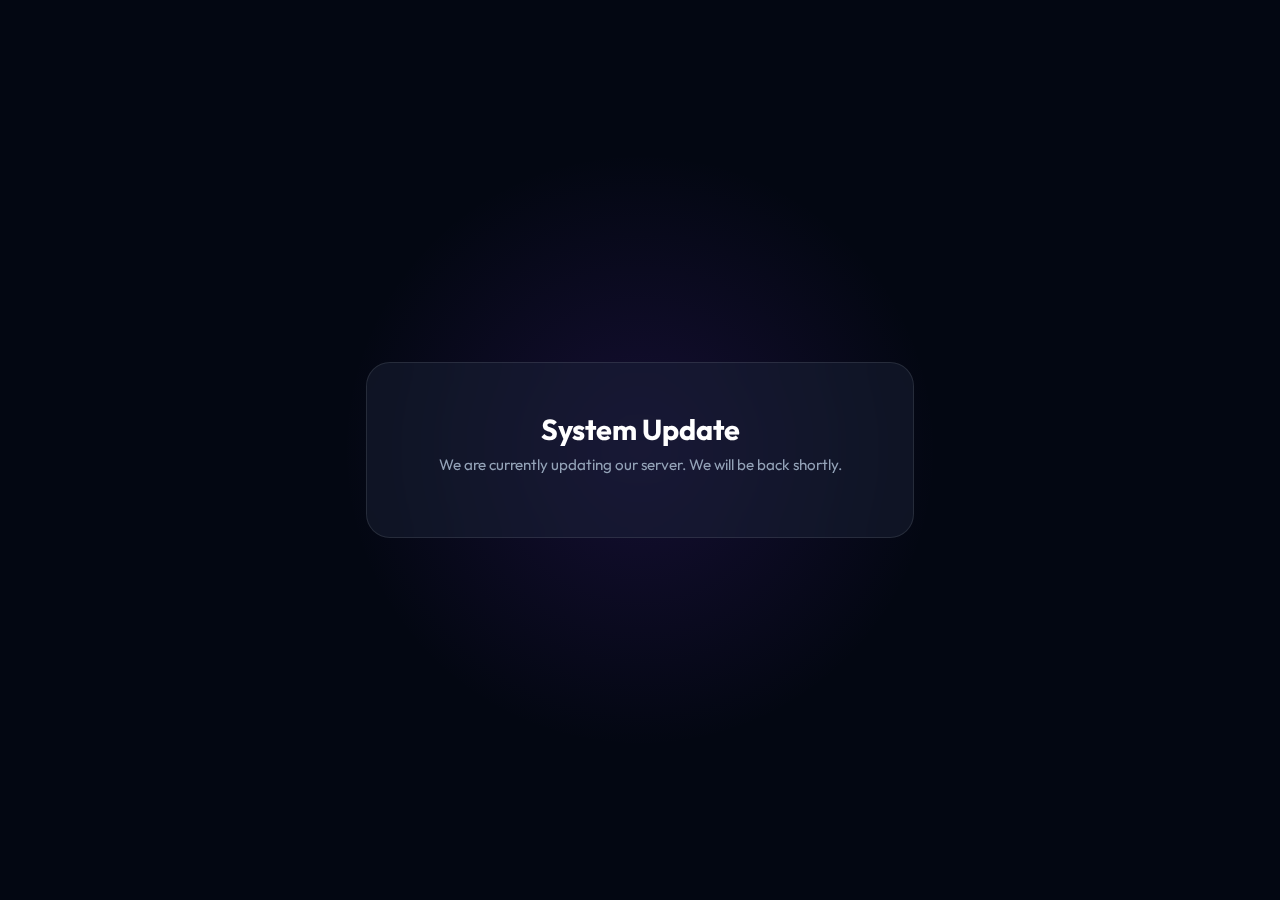
<file: hosting/Test/index.html>
<!DOCTYPE html>
<html lang="en">
<head>
    <meta charset="UTF-8">
    <meta name="viewport" content="width=device-width, initial-scale=1.0">
    <title>Maintenance Mode | Test</title>
    <style>
        @import url('https://fonts.googleapis.com/css2?family=Outfit:wght@300;500;700&display=swap');
        body { margin: 0; padding: 0; font-family: 'Outfit', sans-serif; background-color: #030712; color: #fff; display: flex; justify-content: center; align-items: center; min-height: 100vh; overflow: hidden; position: relative; }
        .glow { position: absolute; width: 600px; height: 600px; background: radial-gradient(circle, rgba(124, 58, 237, 0.15) 0%, transparent 70%); top: 50%; left: 50%; transform: translate(-50%, -50%); z-index: 0; }
        .card { position: relative; z-index: 10; background: rgba(30, 41, 59, 0.4); backdrop-filter: blur(20px); border: 1px solid rgba(255, 255, 255, 0.1); padding: 3rem; border-radius: 24px; text-align: center; max-width: 450px; width: 90%; }
        h1 { margin: 0; font-size: 1.8rem; font-weight: 700; color: #fff; }
        p { color: #94a3b8; font-size: 0.95rem; margin-top: 0.5rem; }
    </style>
</head>
<body>
    <div class="glow"></div>
    <div class="card">
        <h1>System Update</h1>
        <p>We are currently updating our server. We will be back shortly.</p>
    </div>
</body>
</html>
</file>
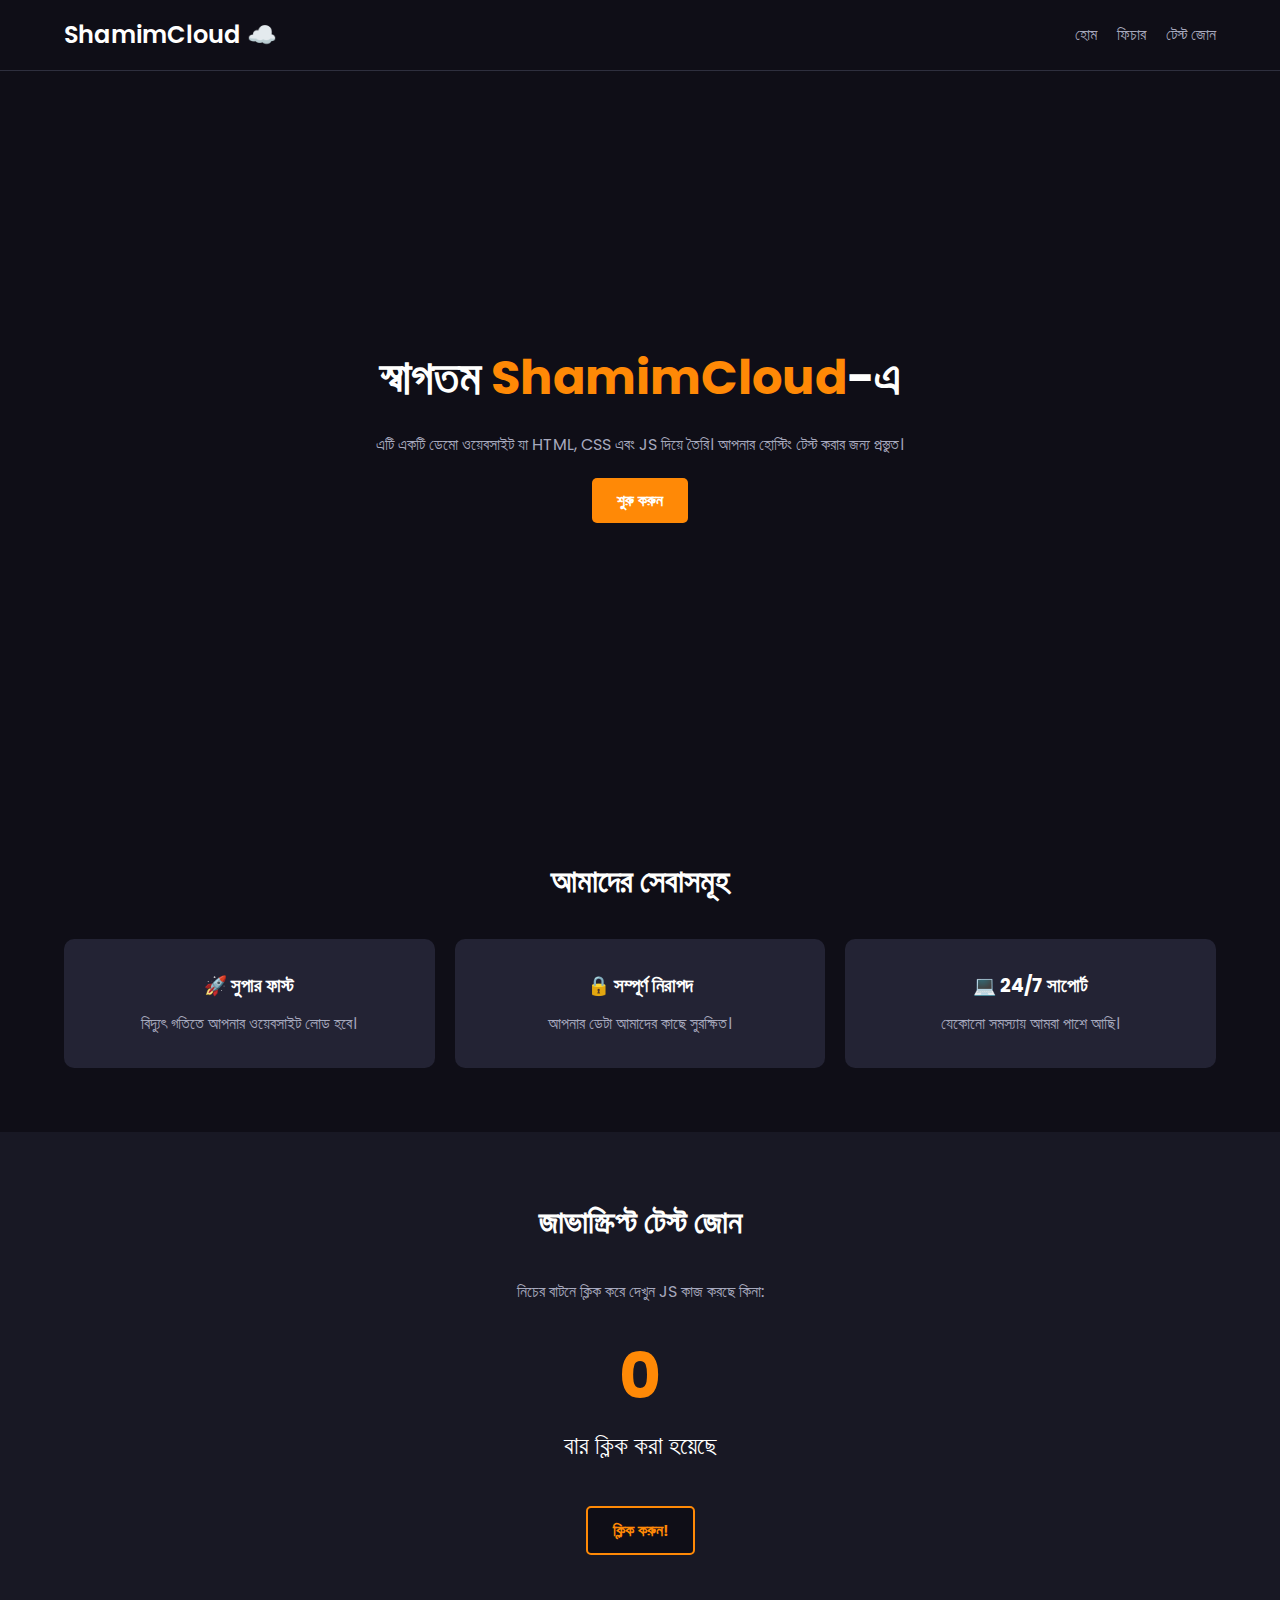
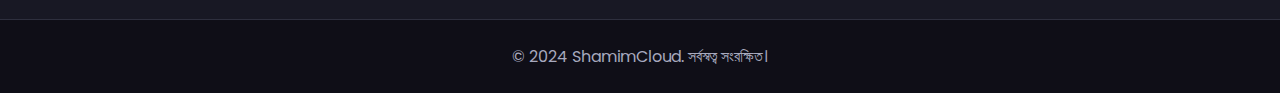
<file: hosting/ShamimCloud/index_bak.html>
<!DOCTYPE html>
<html lang="bn">

<head>
    <meta charset="UTF-8">
    <meta name="viewport" content="width=device-width, initial-scale=1.0">
    <title>ShamimCloud - ডেমো সাইট</title>
    <link rel="stylesheet" href="style.css">
    <link href="https://fonts.googleapis.com/css2?family=Poppins:wght@300;400;600&display=swap" rel="stylesheet">
</head>

<body>

    <nav class="navbar">
        <div class="logo">ShamimCloud ☁️</div>
        <ul class="nav-links">
            <li><a href="#hero">হোম</a></li>
            <li><a href="#features">ফিচার</a></li>
            <li><a href="#test-zone">টেস্ট জোন</a></li>
        </ul>
    </nav>

    <section id="hero" class="hero-section">
        <div class="hero-content">
            <h1>স্বাগতম <span class="highlight">ShamimCloud</span>-এ</h1>
            <p>এটি একটি ডেমো ওয়েবসাইট যা HTML, CSS এবং JS দিয়ে তৈরি। আপনার হোস্টিং টেস্ট করার জন্য প্রস্তুত।</p>
            <button class="btn-main">শুরু করুন</button>
        </div>
    </section>

    <section id="features" class="features-section">
        <h2>আমাদের সেবাসমূহ</h2>
        <div class="feature-container">
            <div class="feature-box">
                <h3>🚀 সুপার ফাস্ট</h3>
                <p>বিদ্যুৎ গতিতে আপনার ওয়েবসাইট লোড হবে।</p>
            </div>
            <div class="feature-box">
                <h3>🔒 সম্পূর্ণ নিরাপদ</h3>
                <p>আপনার ডেটা আমাদের কাছে সুরক্ষিত।</p>
            </div>
            <div class="feature-box">
                <h3>💻 24/7 সাপোর্ট</h3>
                <p>যেকোনো সমস্যায় আমরা পাশে আছি।</p>
            </div>
        </div>
    </section>

    <section id="test-zone" class="js-test-section">
        <h2>জাভাস্ক্রিপ্ট টেস্ট জোন</h2>
        <p>নিচের বাটনে ক্লিক করে দেখুন JS কাজ করছে কিনা:</p>

        <div class="counter-box">
            <span id="count-display">0</span>
            <p>বার ক্লিক করা হয়েছে</p>
        </div>
        <button id="click-btn" class="btn-secondary">ক্লিক করুন!</button>
    </section>

    <footer>
        <p>&copy; 2024 ShamimCloud. সর্বস্বত্ব সংরক্ষিত।</p>
    </footer>

    <script src="script.js"></script>
</body>

</html>
</file>
<file: hosting/ShamimCloud/style.css>
/* বেসিক রিসেট */
* {
    margin: 0;
    padding: 0;
    box-sizing: border-box;
    font-family: 'Poppins', sans-serif;
}

body {
    background-color: #0f0e17;
    /* গাঢ় ব্যাকগ্রাউন্ড */
    color: #a7a9be;
    /* হালকা টেক্সট */
    line-height: 1.6;
}

/* নেভিগেশন বার */
.navbar {
    display: flex;
    justify-content: space-between;
    align-items: center;
    padding: 1rem 5%;
    background-color: #0f0e17;
    border-bottom: 1px solid #2e2f3e;
    position: sticky;
    top: 0;
    z-index: 100;
}

.logo {
    font-size: 1.5rem;
    font-weight: 600;
    color: #fffffe;
}

.nav-links {
    list-style: none;
    display: flex;
}

.nav-links li a {
    text-decoration: none;
    color: #a7a9be;
    margin-left: 20px;
    transition: color 0.3s;
}

.nav-links li a:hover {
    color: #ff8906;
    /* হোভার কালার */
}

/* হিরো সেকশন */
.hero-section {
    height: 80vh;
    display: flex;
    justify-content: center;
    align-items: center;
    text-align: center;
    background: linear-gradient(rgba(15, 14, 23, 0.9), rgba(15, 14, 23, 0.9)), url('https://source.unsplash.com/random/1920x1080/?technology') no-repeat center center/cover;
}

.hero-content h1 {
    font-size: 3rem;
    color: #fffffe;
    margin-bottom: 1rem;
}

.highlight {
    color: #ff8906;
    /* কমলা রঙের হাইলাইট */
}

/* বাটন ডিজাইন */
.btn-main,
.btn-secondary {
    padding: 10px 25px;
    border: none;
    border-radius: 5px;
    cursor: pointer;
    font-size: 1rem;
    font-weight: 600;
    transition: transform 0.2s, background-color 0.3s;
    margin-top: 20px;
}

.btn-main {
    background-color: #ff8906;
    color: #fffffe;
}

.btn-main:hover {
    background-color: #e57a00;
    transform: translateY(-3px);
}

/* ফিচার সেকশন */
.features-section,
.js-test-section {
    padding: 4rem 5%;
    text-align: center;
}

.features-section h2,
.js-test-section h2 {
    font-size: 2rem;
    color: #fffffe;
    margin-bottom: 2rem;
}

.feature-container {
    display: flex;
    justify-content: space-between;
    gap: 20px;
    flex-wrap: wrap;
}

.feature-box {
    background-color: #232334;
    padding: 2rem;
    border-radius: 10px;
    flex: 1;
    min-width: 250px;
    transition: transform 0.3s;
}

.feature-box:hover {
    transform: translateY(-10px);
    border-bottom: 3px solid #ff8906;
}

.feature-box h3 {
    color: #fffffe;
    margin-bottom: 10px;
}

/* JS টেস্ট জোন */
.js-test-section {
    background-color: #181824;
}

.counter-box {
    font-size: 1.5rem;
    margin: 20px 0;
    color: #fffffe;
}

#count-display {
    font-size: 4rem;
    font-weight: bold;
    color: #ff8906;
    display: block;
}

.btn-secondary {
    background-color: #0f0e17;
    color: #ff8906;
    border: 2px solid #ff8906;
}

.btn-secondary:hover {
    background-color: #ff8906;
    color: #fff;
}

/* ফুটার */
footer {
    text-align: center;
    padding: 1.5rem;
    background-color: #0f0e17;
    border-top: 1px solid #2e2f3e;
    margin-top: auto;
}
</file>
